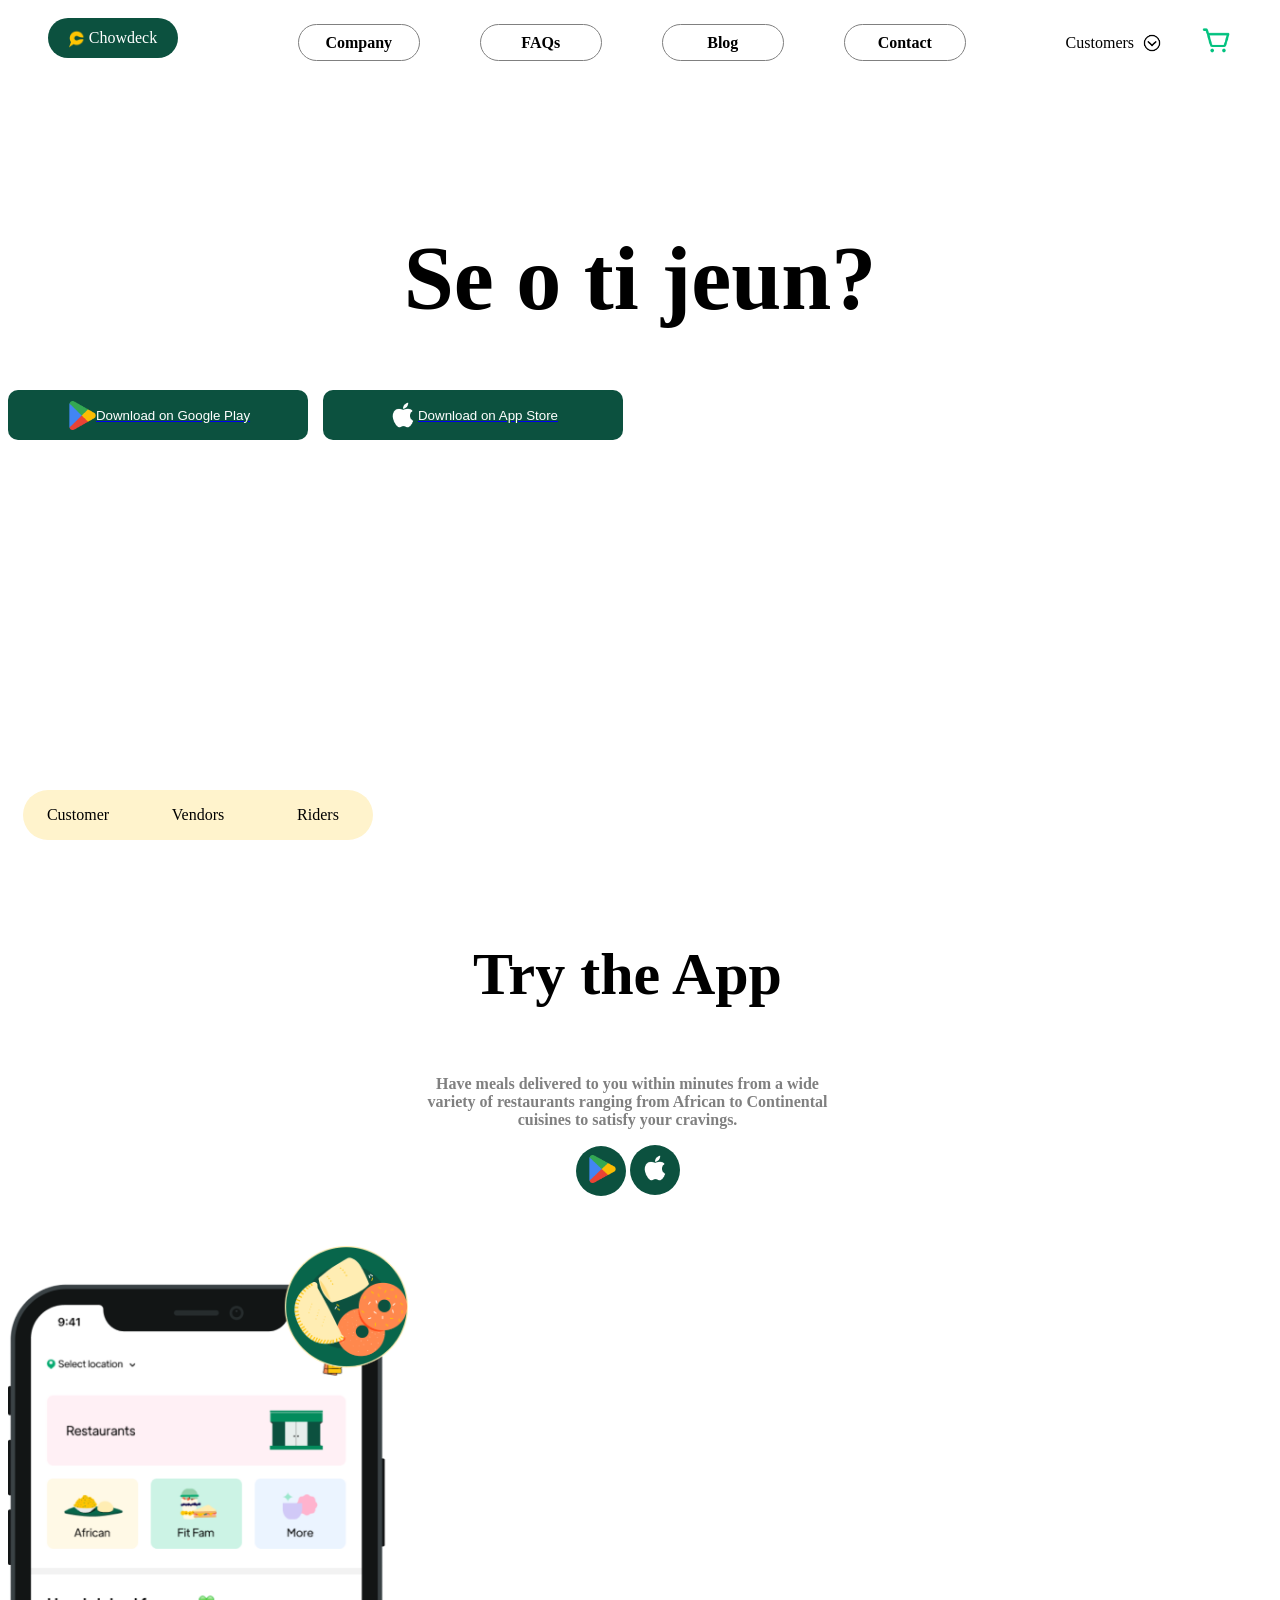
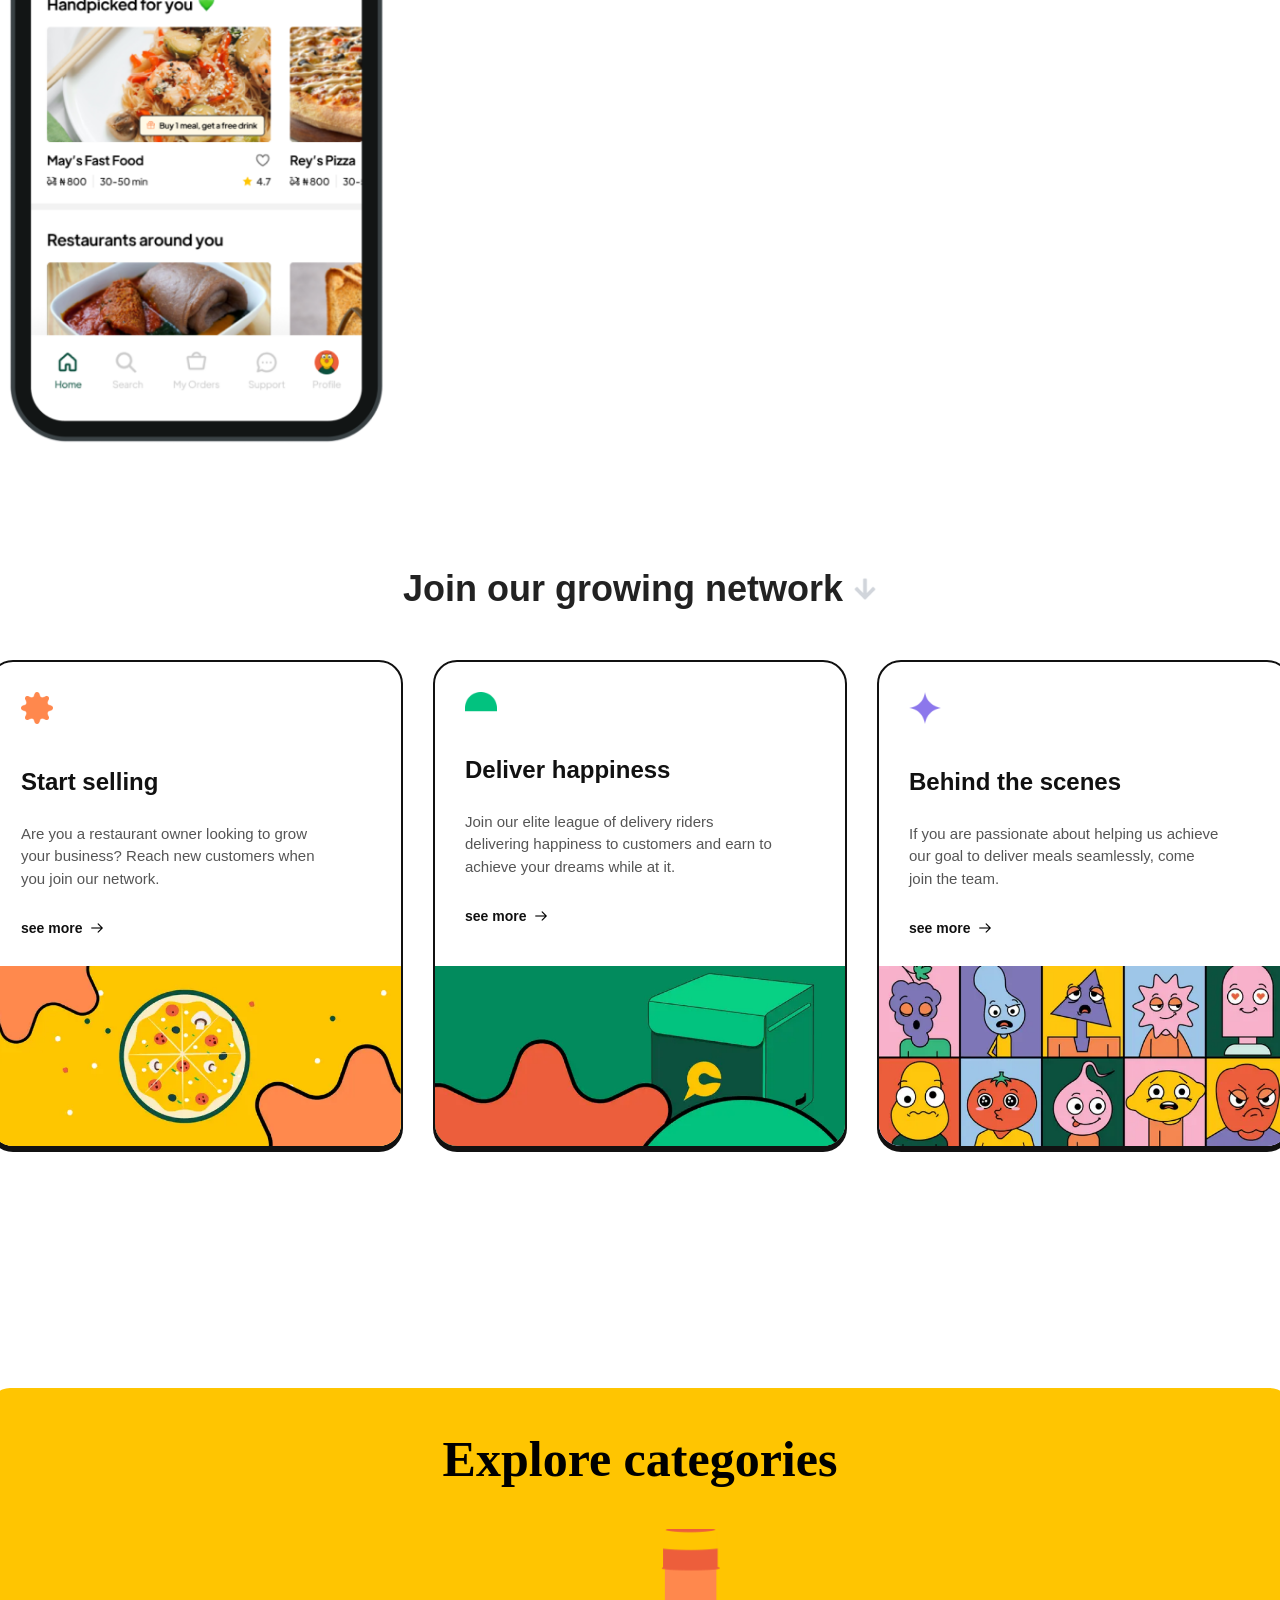
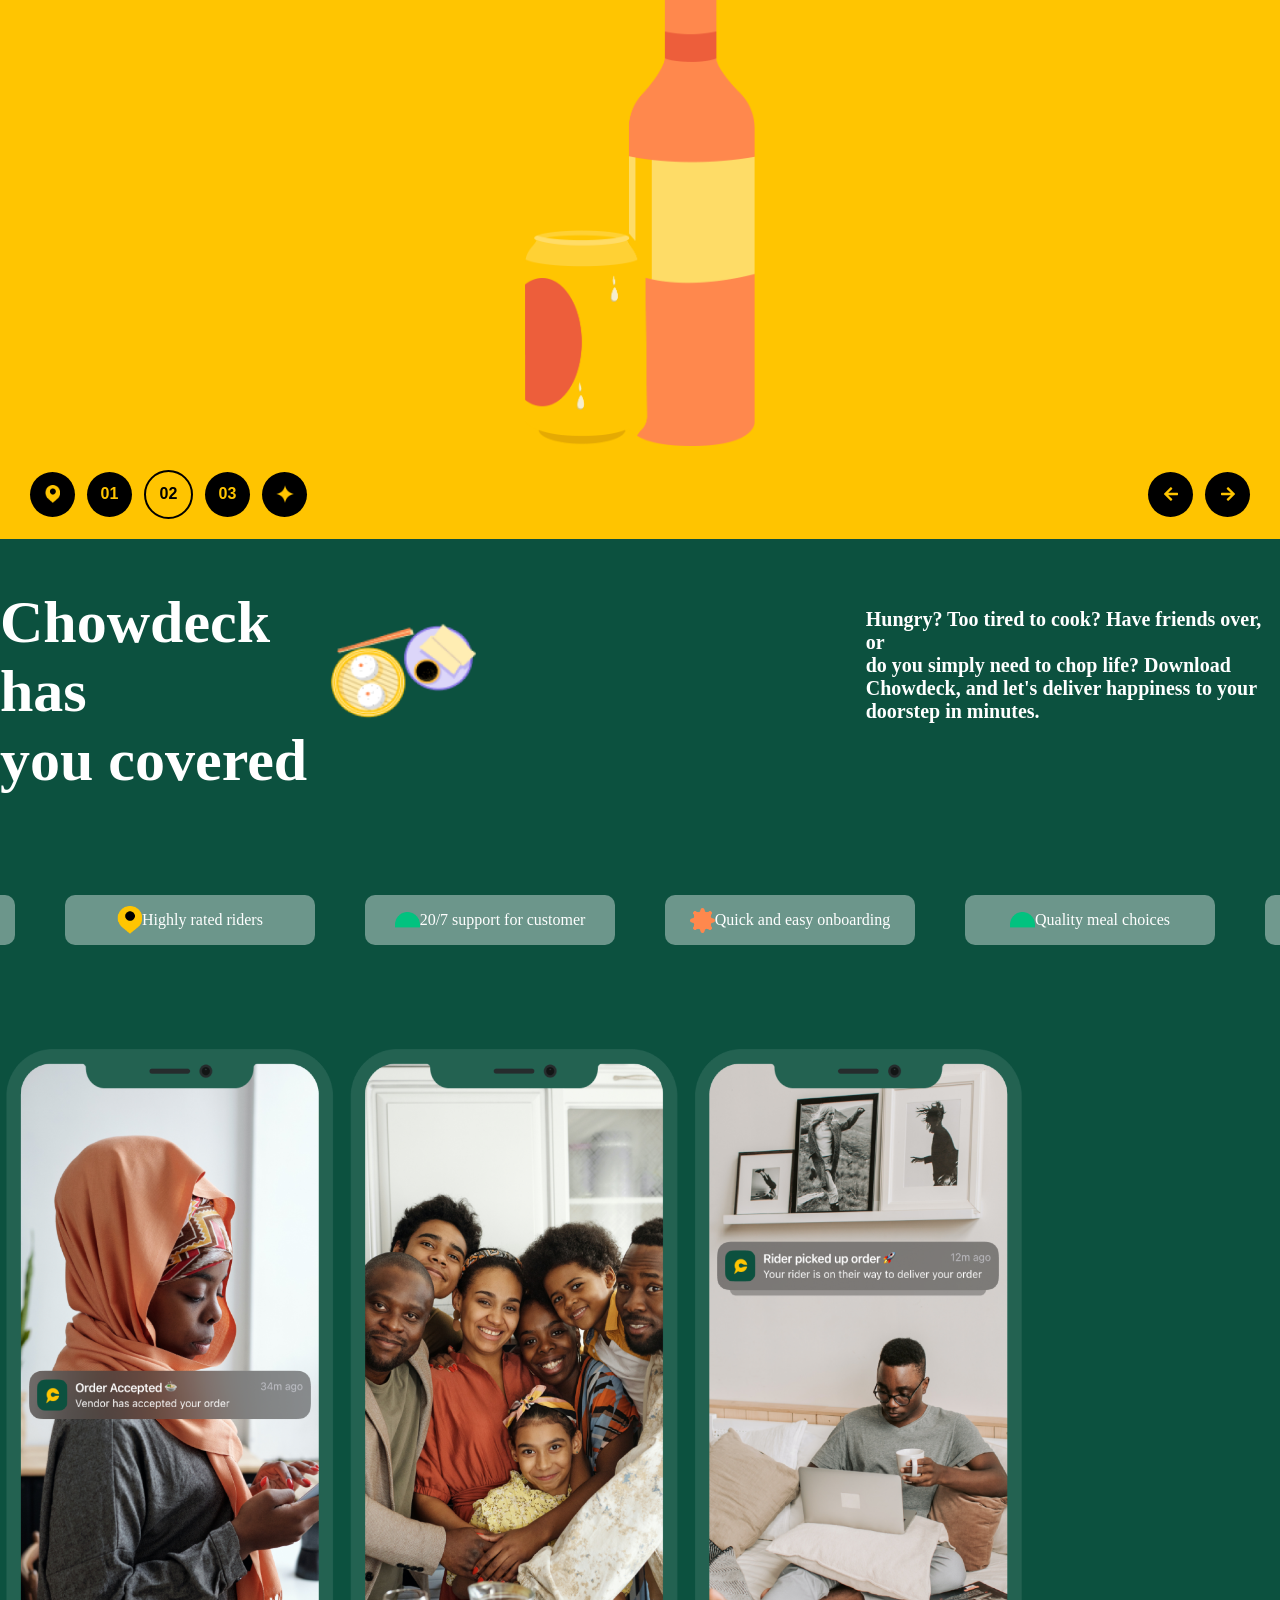
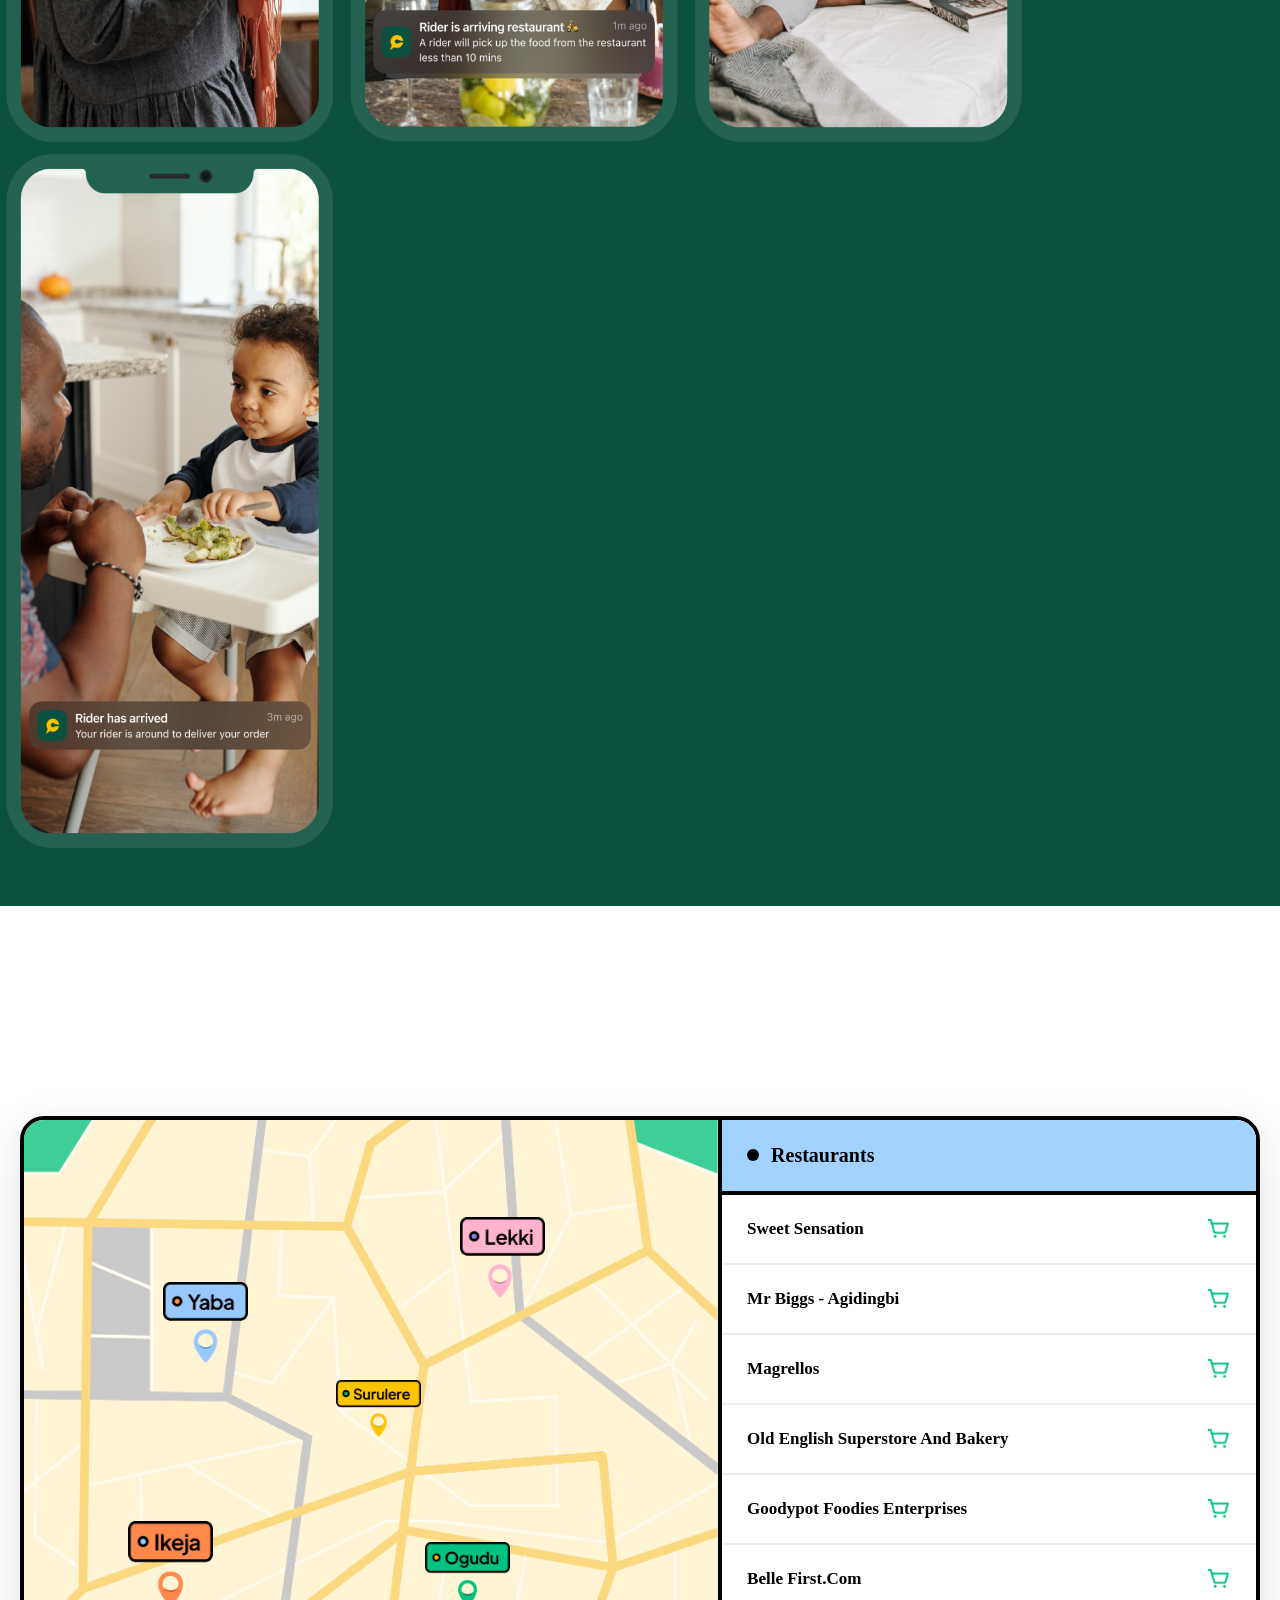
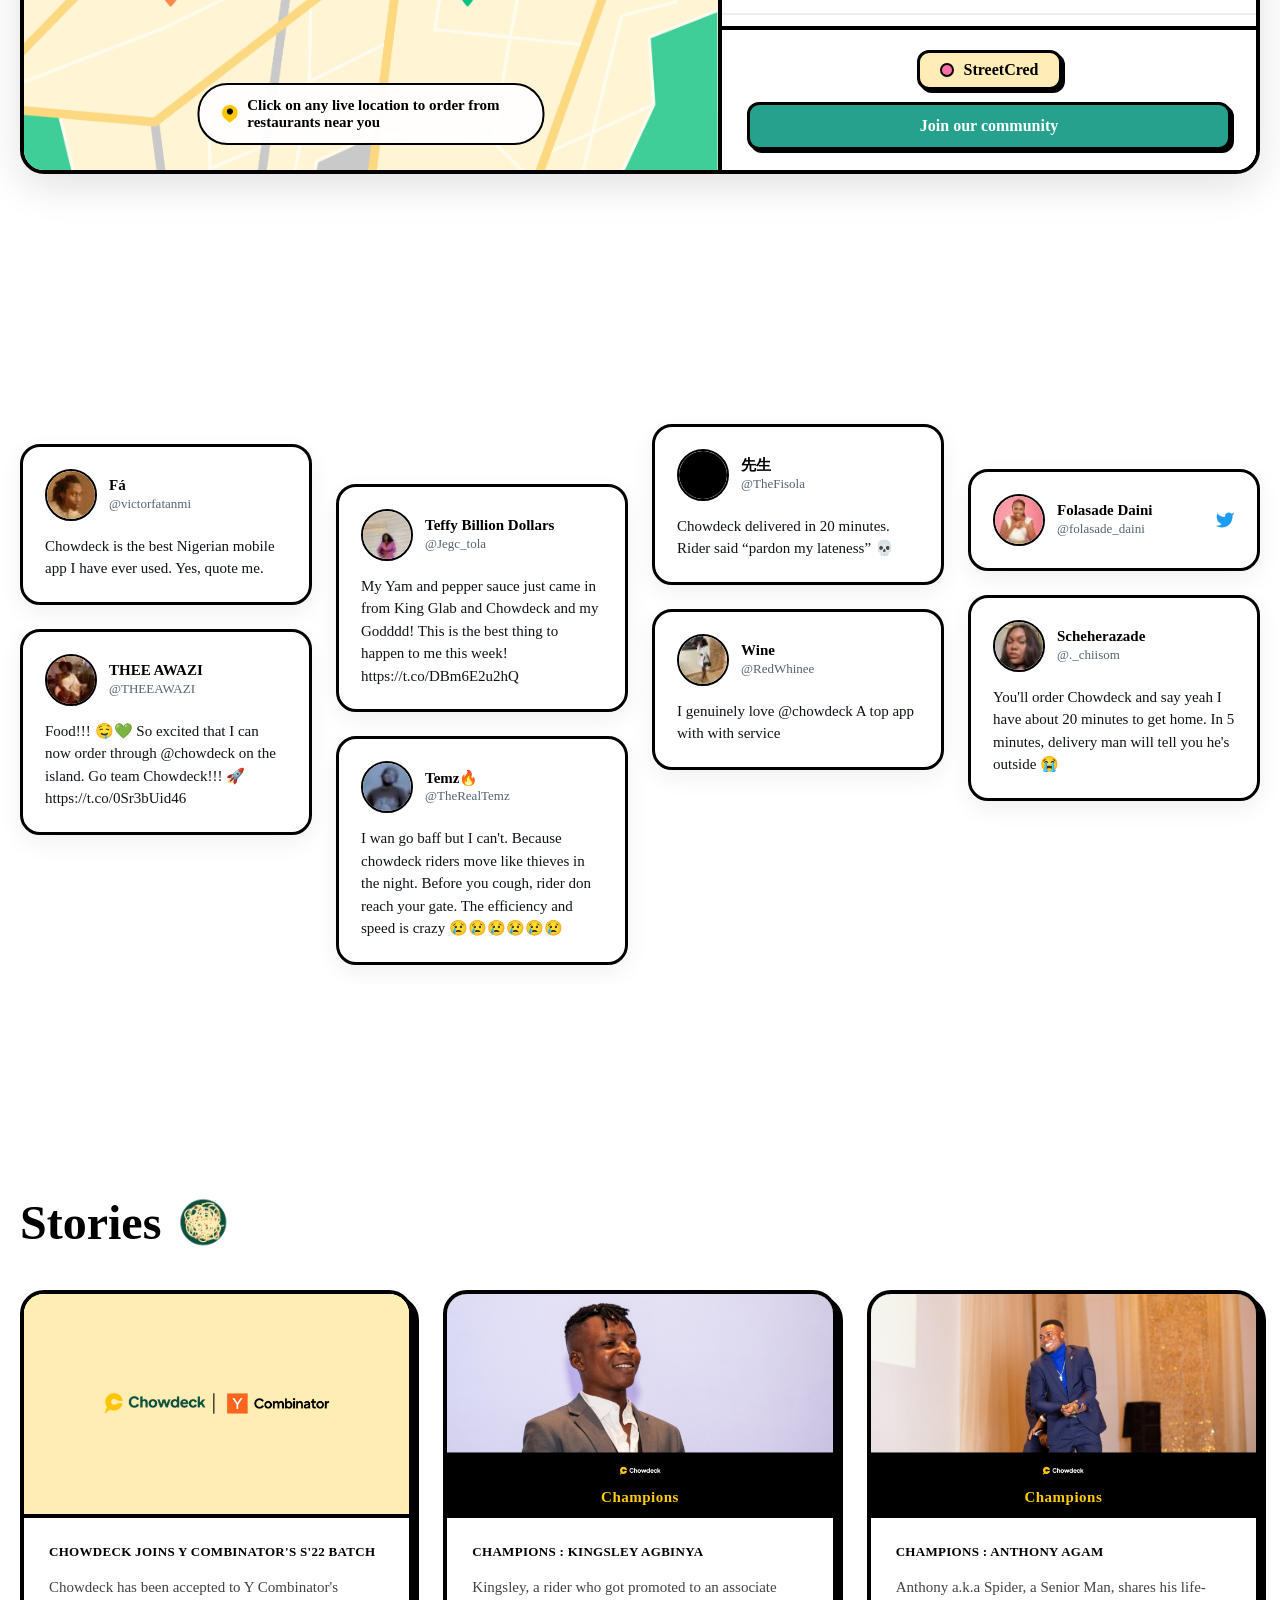
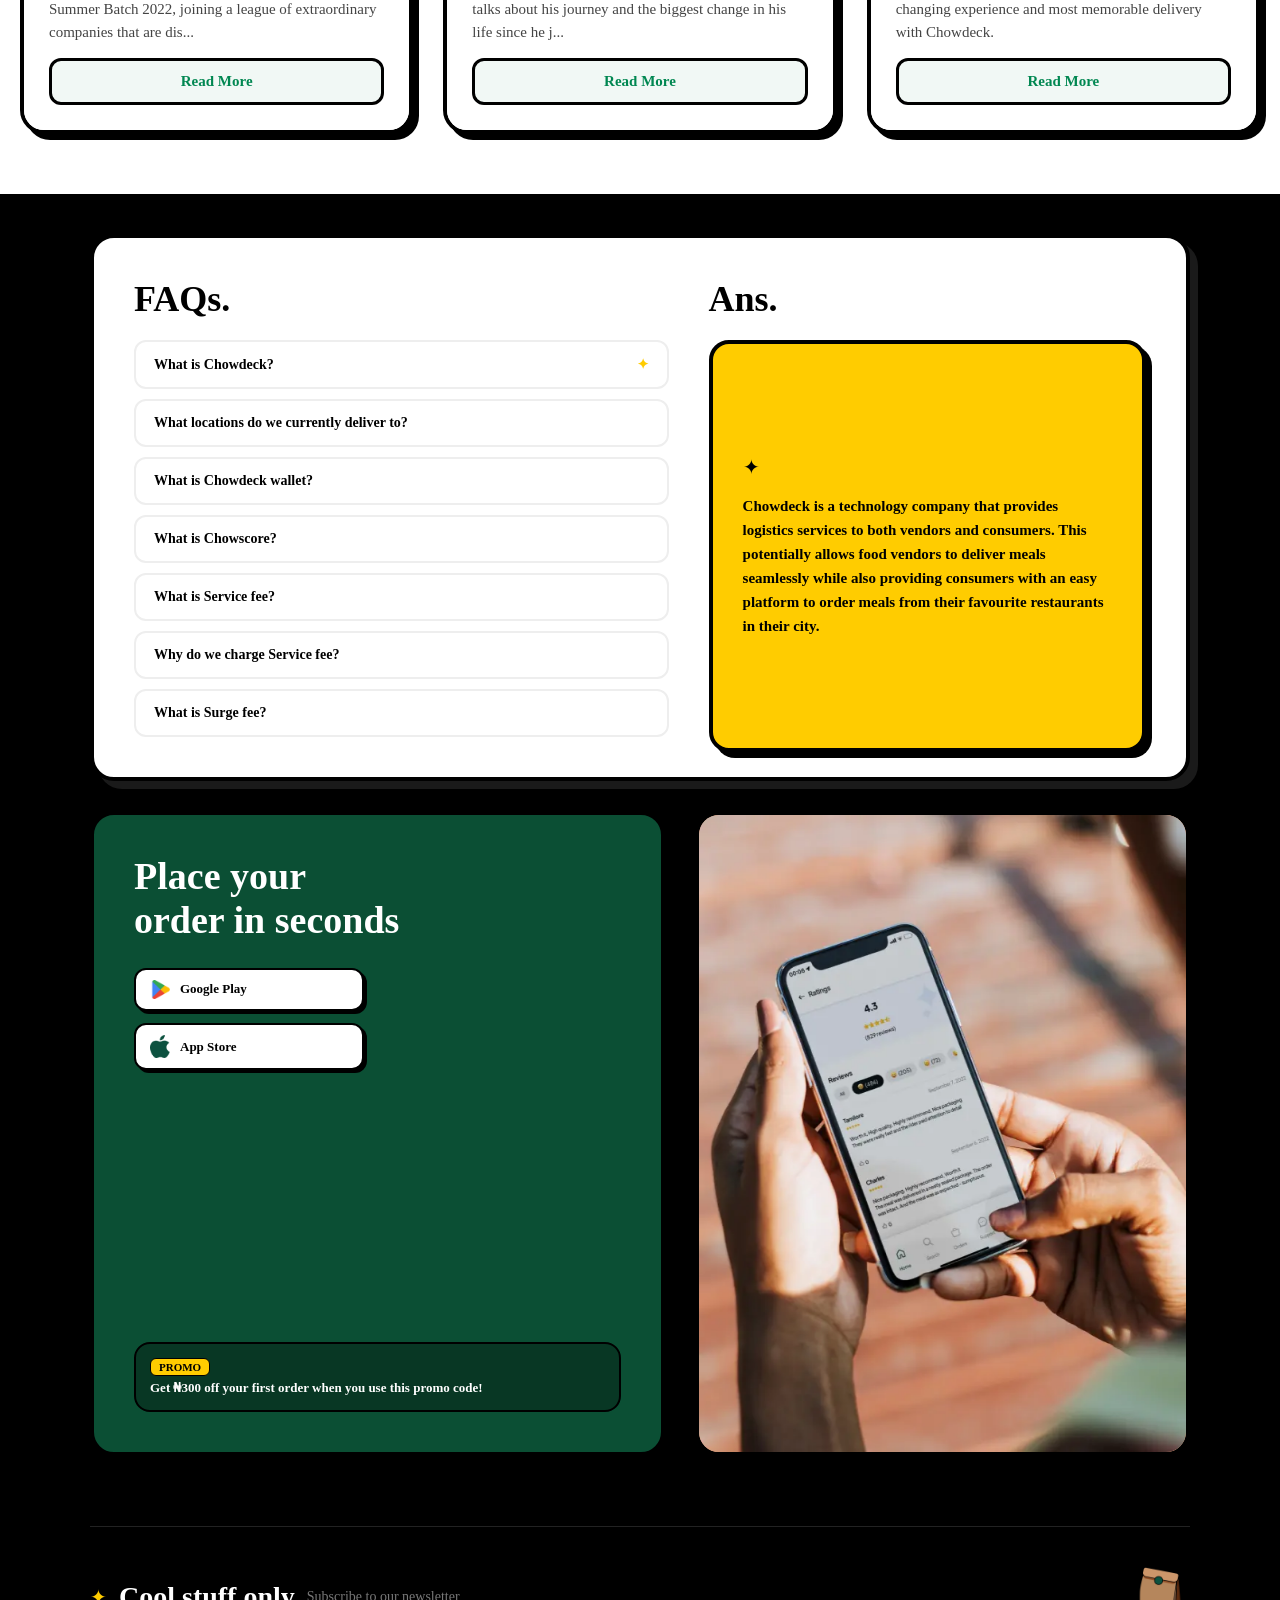
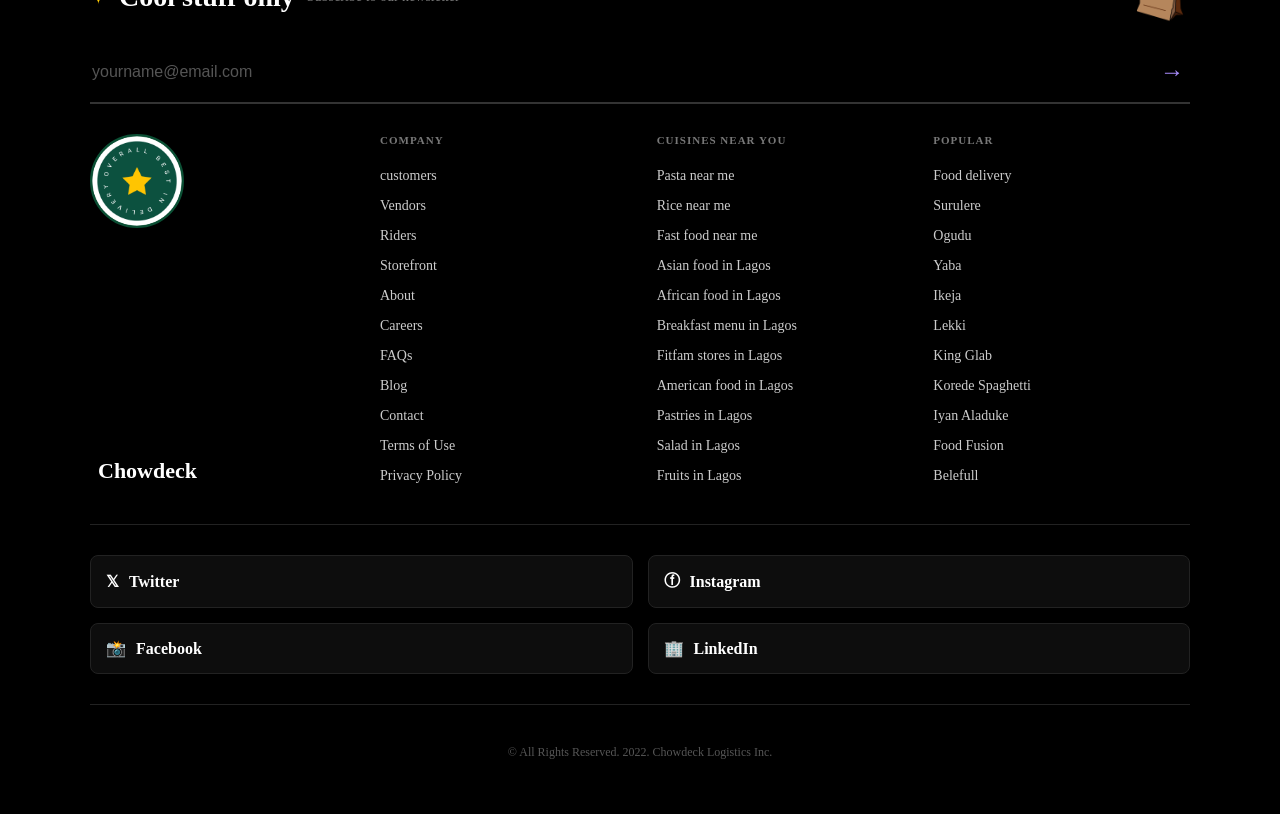
<file: index.html>
<!DOCTYPE html>
<html lang="en">
<head>
    <meta charset="UTF-8">
    <meta name="viewport" content="width=device-width, initial-scale=1.0">
    <link rel="stylesheet" href="style.css">
    <link rel="icon" type="img/png" href="weblogo.png">
    <title>Chowdeck</title>
</head>
<body>
    <header id="home">
        <nav class="links">
            <a class="mlogo" href="#home"><img class="logo" src="logo.png" alt="logo">Chowdeck</a>

            <div class="link">
                <ul>
                    <li>
                        <a href="#unknown5">Company</a>
                    </li>
                    <li>
                        <a href="#unknown6">FAQs</a>
                    </li>
                    <li>
                        <a href="#unknown3">Blog</a>
                    </li>
                    <li>
                        <a href="contact.html">Contact</a>
                    </li>
                </ul>
            </div>

            <div class="link2">
                <ul>
                    <li><a class="droper" href="#">Customers <img class="drop" src="dropdown.png" alt=""></a>
                        <ul  class="dropdown">
                            <li><a href="#">Reviews</a></li>
                            <li><a href="#">Support</a></li>
                        </ul>
                    </li>
                </ul>
                <a href="basket.html"><img class="basket" src="basket.png" alt=""></a>
            </div>
        </nav>



        <div class="home">
            <h1>Se o ti jeun?</h1>
            <div class="apps">
                <a class="app1" href="https://play.google.com/store/apps?hl=en"><button><img src="playmarket.png" alt="">Download on Google Play</button></a>
                <a class="app2" href="https://www.apple.com/app-store/"><button><img src="appstore.png" alt="">Download on App Store</button></a>
            </div>
        </div>
    </header>

    <main>
        <section id="unknown">
            <div class="sections">
                <div class="box box1">Customer</div>
                <div class="box box2">Vendors</div>
                <div class="box box3">Riders</div>
            </div>

            <div class="text">
                <h1>Try the App</h1>
                <p>Have meals delivered to you within minutes from a wide <br>
                variety of restaurants ranging from African to Continental <br>
                cuisines to satisfy your cravings.</p>
                <div class="apps2">
                    <a href="https://play.google.com/store/apps?hl=en"><button><img src="playmarket.png" alt="playmarket"></button></a>
                    <a href="https://www.apple.com/app-store/"><button><img src="appstore.png" alt="appstore"></button></a>
                </div>
            </div>
            <img class="phone" src="phone.png" alt="phone">
        </section>

        <section id="unknown2">
            <h1>Join our growing network <img src="down.png" alt=""></h1> 
            <div class="cont">
                <div class="boxs1">
                    <img src="1.png" alt="">
                    <h3>Start selling</h3>
                    <p>Are you a restaurant owner looking to grow <br>
                    your business? Reach new customers when <br>
                    you join our network.</p>
                    <a href="#">see more <img src="left.png" alt=""></a>
                    <div class="img">
                        <img src="1box.png" alt="">
                    </div>
                </div>
                <div class="boxs2">
                    <img src="2.png" alt="">
                    <h3>Deliver happiness</h3>
                    <p>Join our elite league of delivery riders <br>
                    delivering happiness to customers and earn to <br>
                    achieve your dreams while at it.</p>
                    <a href="#">see more <img src="left.png" alt=""></a>
                    <div class="img">
                        <img src="2box.png" alt="">
                    </div>
                </div>
                <div class="boxs3">
                    <img src="3.png" alt="">
                    <h3>Behind the scenes</h3>
                    <p>If you are passionate about helping us achieve <br>
                    our goal to deliver meals seamlessly, come <br>
                    join the team.</p>
                    <a href="#">see more <img src="left.png" alt=""></a>
                    <div class="img">
                        <img src="3box.png" alt="">
                    </div>
                </div>
            </div>
        </section>

        <section id="unknown3">
            <div class="orange-box">
                <h1>Explore categories</h1>
                <img class="bottle" src="bottle.png" alt="">
                <div class="orange-bottom">
                    <div class="left-bottom">
                        <div class="circle circle1"><img src="point.png" alt=""></div>
                        <div class="circle circle2">01</div>
                        <div class="circle circle3">02</div>
                        <div class="circle circle4">03</div>
                        <div class="circle circle5"><img src="star.png" alt=""></div>
                    </div>
                    <div class="right-bottom">
                        <div class="left"><img src="left2.png" alt=""></div>
                        <div class="right"><img src="right.png" alt=""></div>
                    </div>
                </div>
            </div>

            <div class="text-2">
                <div class="right-text">
                    <h1>Chowdeck has <br> you covered </h1><img src="plates.png" alt="">
                </div>

                <div class="left-text">
                    <p>Hungry? Too tired to cook? Have friends over, or <br>
                    do you simply need to chop life? Download <br>
                    Chowdeck, and let's deliver happiness to your <br>
                    doorstep in minutes.</p>
                </div>
            </div>


            <div class="box-move">
                <div class="move move-div1">
                   <p> <img src="1.png" alt=""> Quick and easy onboarding</p>
                </div>
                <div class="move move-div2">
                   <p> <img src="2.png" alt=""> Quality meal choices</p>
                </div>
                <div class="move move-div3">
                    <p><img src="3.png" alt=""> Live updates on orders</p>
                </div>
                <div class="move move-div4">
                    <p><img src="point.png" alt=""> Highly rated riders</p>
                </div>
                <div class="move move-div5">
                    <p><img src="2.png" alt=""> 20/7 support for customer</p>
                </div>
                <div class="move2" aria-hidden="true">
                    <div class="move move-div1">
                       <p> <img src="1.png" alt=""> Quick and easy onboarding</p>
                    </div>
                    <div class="move move-div2">
                       <p> <img src="2.png" alt=""> Quality meal choices</p>
                    </div>
                    <div class="move move-div3">
                        <p><img src="3.png" alt=""> Live updates on orders</p>
                    </div>
                    <div class="move move-div4">
                        <p><img src="point.png" alt=""> Highly rated riders</p>
                    </div>
                    <div class="move move-div5">
                        <p><img src="2.png" alt=""> 20/7 support for customer</p>
                    </div>
                </div>
            </div>

            <div class="phones-box">
                <img src="phone1.png" alt="Phone 1" class="phones">
                <img src="phone2.png" alt="Phone 2" class="phones">
                <img src="phone3.png" alt="Phone 3" class="phones">
                <img src="phone4.png" alt="Phone 4" class="phones">
            </div>


            <div class="nothing"></div>
            <div class="nothing"></div>
            <div class="nothing"></div>
            <div class="nothing"></div>
            <div class="nothing"></div>
        </section>


        <section id="unknown4">
            <div class="restaurants-container">

                <div class="map-box">
                    <img src="map.png" alt="Map" class="map-bg">
                    
                    <img src="pin-lekki.png" alt="Lekki" class="map-pin pin-lekki">
                    <img src="pin-yaba.png" alt="Yaba" class="map-pin pin-yaba">
                    <img src="pin-surulere.png" alt="Surulere" class="map-pin pin-surulere">
                    <img src="pin-ikeja.png" alt="Ikeja" class="map-pin pin-ikeja">
                    <img src="pin-ogudu.png" alt="Ogudu" class="map-pin pin-ogudu">

                    <div class="map-tip">
                        <img src="point.png" alt="" class="tip-icon">
                        <span>Click on any live location to order from restaurants near you</span>
                    </div>
                </div>

             
                <div class="restaurants-list-box">
                    <div class="restaurants-header">
                        <span class="dot"></span>
                        <h3>Restaurants</h3>
                    </div>
                    
                    <div class="restaurants-scroll">
                        <a href="basket.html" class="restaurant-item">
                            <span>Sweet Sensation</span>
                            <img src="cart.png" alt="cart" class="cart-icon">
                        </a>
                        <a href="basket.html" class="restaurant-item">
                            <span>Mr Biggs - Agidingbi</span>
                            <img src="cart.png" alt="cart" class="cart-icon">
                        </a>
                        <a href="basket.html" class="restaurant-item">
                            <span>Magrellos</span>
                            <img src="cart.png" alt="cart" class="cart-icon">
                        </a>
                        <a href="basket.html" class="restaurant-item">
                            <span>Old English Superstore And Bakery</span>
                            <img src="cart.png" alt="cart" class="cart-icon">
                        </a>
                        <a href="basket.html" class="restaurant-item">
                            <span>Goodypot Foodies Enterprises</span>
                            <img src="cart.png" alt="cart" class="cart-icon">
                        </a>
                        <a href="basket.html" class="restaurant-item">
                            <span>Belle First.Com</span>
                            <img src="cart.png" alt="cart" class="cart-icon">
                        </a>
                        <a href="basket.html" class="restaurant-item">
                            <span>So Fresh - Ogudu</span>
                            <img src="cart.png" alt="cart" class="cart-icon">
                        </a>
                        <a href="basket.html" class="restaurant-item">
                            <span>Mr Biggs - Ikoyi</span>
                            <img src="cart.png" alt="cart" class="cart-icon">
                        </a>
                        <a href="basket.html" class="restaurant-item">
                            <span>KFC - Ikeja City Mall</span>
                            <img src="cart.png" alt="cart" class="cart-icon">
                        </a>
                        <a href="basket.html" class="restaurant-item">
                            <span>Chicken Republic - Yaba</span>
                            <img src="cart.png" alt="cart" class="cart-icon">
                        </a>
                        <a href="basket.html" class="restaurant-item">
                            <span>The Place - Lekki Phase 1</span>
                            <img src="cart.png" alt="cart" class="cart-icon">
                        </a>
                        <a href="basket.html" class="restaurant-item">
                            <span>Debonairs Pizza</span>
                            <img src="cart.png" alt="cart" class="cart-icon">
                        </a>
                    </div>
                    <div class="community-box">
                        <div class="community-badge">
                            <span class="community-dot"></span>
                            <span>StreetCred</span>
                        </div>
                        <a href="" class="community-btn">
                            Join our community
                        </a>
                    </div>
                </div>
            </div>
        </section>

        <section id="unknown5">
            <div class="tweets-container">
                <div class="tweets-column tweets-col-1">
                    <div class="tweet-card">
                        <div class="tweet-header">
                            <img src="avatar1.png" alt="Fá" class="tweet-avatar">
                            <div class="tweet-user-info">
                                <span class="tweet-name">Fá</span>
                                <span class="tweet-handle">@victorfatanmi</span>
                            </div>
                        </div>
                        <p class="tweet-text">Chowdeck is the best Nigerian mobile app I have ever used. Yes, quote me.</p>
                    </div>
                    
                    <div class="tweet-card">
                        <div class="tweet-header">
                            <img src="avatar2.png" alt="THEE AWAZI" class="tweet-avatar">
                            <div class="tweet-user-info">
                                <span class="tweet-name">THEE AWAZI</span>
                                <span class="tweet-handle">@THEEAWAZI</span>
                            </div>
                        </div>
                        <p class="tweet-text">Food!!! 🤤💚 So excited that I can now order through @chowdeck on the island. Go team Chowdeck!!! 🚀 https://t.co/0Sr3bUid46</p>
                    </div>
                </div>

                <div class="tweets-column tweets-col-2">
                    <div class="tweet-card">
                        <div class="tweet-header">
                            <img src="avatar3.png" alt="Teffy Billion Dollars" class="tweet-avatar">
                            <div class="tweet-user-info">
                                <span class="tweet-name">Teffy Billion Dollars</span>
                                <span class="tweet-handle">@Jegc_tola</span>
                            </div>
                        </div>
                        <p class="tweet-text">My Yam and pepper sauce just came in from King Glab and Chowdeck and my Godddd! This is the best thing to happen to me this week! https://t.co/DBm6E2u2hQ</p>
                    </div>

                    <div class="tweet-card">
                        <div class="tweet-header">
                            <img src="avatar4.png" alt="Temz" class="tweet-avatar">
                            <div class="tweet-user-info">
                                <span class="tweet-name">Temz🔥</span>
                                <span class="tweet-handle">@TheRealTemz</span>
                            </div>
                        </div>
                        <p class="tweet-text">I wan go baff but I can't. Because chowdeck riders move like thieves in the night. Before you cough, rider don reach your gate. The efficiency and speed is crazy 😢😢😢😢😢😢</p>
                    </div>
                </div>

                <div class="tweets-column tweets-col-3">
                    <div class="tweet-card">
                        <div class="tweet-header">
                            <img src="avatar5.png" alt="先生" class="tweet-avatar">
                            <div class="tweet-user-info">
                                <span class="tweet-name">先生</span>
                                <span class="tweet-handle">@TheFisola</span>
                            </div>
                        </div>
                        <p class="tweet-text">Chowdeck delivered in 20 minutes. Rider said “pardon my lateness” 💀</p>
                    </div>

                    <div class="tweet-card">
                        <div class="tweet-header">
                            <img src="avatar6.png" alt="Wine" class="tweet-avatar">
                            <div class="tweet-user-info">
                                <span class="tweet-name">Wine</span>
                                <span class="tweet-handle">@RedWhinee</span>
                            </div>
                        </div>
                        <p class="tweet-text">I genuinely love @chowdeck A top app with with service</p>
                    </div>
                </div>

                <div class="tweets-column tweets-col-4">
                    <div class="tweet-card">
                        <div class="tweet-header">
                            <img src="avatar7.png" alt="Folasade Daini" class="tweet-avatar">
                            <div class="tweet-user-info">
                                <span class="tweet-name">Folasade Daini</span>
                                <span class="tweet-handle">@folasade_daini</span>
                            </div>
                            <svg class="tweet-twitter-icon" viewBox="0 0 24 24" width="20" height="20" fill="#1d9bf0"><path d="M23 3a10.9 10.9 0 0 1-3.14 1.53 4.48 4.48 0 0 0-7.86 3v1A10.66 10.66 0 0 1 3 4s-4 9 5 13a11.64 11.64 0 0 1-7 2c9 5 20 0 20-11.5a4.5 4.5 0 0 0-.08-.83A7.72 7.72 0 0 0 23 3z"></path></svg>
                        </div>
                    </div>

                    <div class="tweet-card">
                        <div class="tweet-header">
                            <img src="avatar8.png" alt="Scheherazade" class="tweet-avatar">
                            <div class="tweet-user-info">
                                <span class="tweet-name">Scheherazade</span>
                                <span class="tweet-handle">@._chiisom</span>
                            </div>
                        </div>
                        <p class="tweet-text">You'll order Chowdeck and say yeah I have about 20 minutes to get home. In 5 minutes, delivery man will tell you he's outside 😭</p>
                    </div>
                </div>
            </div>
        </section>


        <section id="unknown6">
            <div class="stories-container">
                <div class="stories-header">
                    <h2>Stories</h2>
                    <img src="stories-icon.png" alt="" class="stories-title-icon">
                </div>
                <div class="stories-grid">
                    <div class="story-card yellow-card">
                        <div class="story-media yellow-media">
                            <img src="chemp1.png" alt="Chowdeck Y Combinator" class="story-img">
                        </div>
                        <div class="story-content">
                            <span class="story-tag">CHOWDECK JOINS Y COMBINATOR'S S'22 BATCH</span>
                            <p class="story-desc">Chowdeck has been accepted to Y Combinator's Summer Batch 2022, joining a league of extraordinary companies that are dis...</p>
                            <a href="#" class="story-btn">Read More</a>
                        </div>
                    </div>

                    <div class="story-card">
                        <div class="story-media">
                            <img src="chemp2.png" alt="Kingsley Agbinya" class="story-img">
                            <div class="story-badge-bar">
                                <span>Champions</span>
                            </div>
                        </div>
                        <div class="story-content">
                            <span class="story-tag">CHAMPIONS : KINGSLEY AGBINYA</span>
                            <p class="story-desc">Kingsley, a rider who got promoted to an associate talks about his journey and the biggest change in his life since he j...</p>
                            <a href="#" class="story-btn">Read More</a>
                        </div>
                    </div>

                    <div class="story-card">
                        <div class="story-media">
                            <img src="chemp3.png" alt="Anthony Agam" class="story-img">
                            <div class="story-badge-bar">
                                <span>Champions</span>
                            </div>
                        </div>
                        <div class="story-content">
                            <span class="story-tag">CHAMPIONS : ANTHONY AGAM</span>
                            <p class="story-desc">Anthony a.k.a Spider, a Senior Man, shares his life-changing experience and most memorable delivery with Chowdeck.</p>
                            <a href="#" class="story-btn">Read More</a>
                        </div>
                    </div>
                </div>
            </div>
        </section>
    </main>


    <footer id="footer">
    <div class="footer-wrapper">
        <div class="footer-faq-box">
            <div class="faq-col">
                <h2>FAQs.</h2>
                <div class="faq-items">
                    <div class="faqs-row">
                        <span>What is Chowdeck?</span>
                        <span class="faq-star">✦</span>
                    </div>
                    <div class="faqs-row"><span>What locations do we currently deliver to?</span></div>
                    <div class="faqs-row"><span>What is Chowdeck wallet?</span></div>
                    <div class="faqs-row"><span>What is Chowscore?</span></div>
                    <div class="faqs-row"><span>What is Service fee?</span></div>
                    <div class="faqs-row"><span>Why do we charge Service fee?</span></div>
                    <div class="faqs-row"><span>What is Surge fee?</span></div>
                </div>
            </div>
            <div class="ans-col">
                <h2>Ans.</h2>
                <div class="ans-card-inner">
                    <span class="ans-star">✦</span>
                    <p>Chowdeck is a technology company that provides logistics services to both vendors and consumers. This potentially allows food vendors to deliver meals seamlessly while also providing consumers with an easy platform to order meals from their favourite restaurants in their city.</p>
                </div>
            </div>
        </div>
        <div class="footer-order-section">
            <div class="order-left-card">
                <div>
                    <h2>Place your<br>order in seconds</h2>
                    <div class="store-buttons">
                        <a href="#" class="store-btn"><img src="playmarket.png" alt="">Google Play</a>
                        <a href="#" class="store-btn"><img src="apple.png" alt="">App Store</a>
                    </div>
                </div>
                <div class="order-bottom-banner">
                    <a href="#" class="promo-btn">
                        <span class="promo-badge">PROMO</span>
                        <span>Get ₦300 off your first order when you use this promo code!</span>
                    </a>
                </div>
            </div>
            <div class="order-right-card">
                <img src="phoness.png" alt="App Mockup" class="phone-mockup-img">
            </div>
        </div>

        
        <div class="footer-bottom-part">
            <div class="newsletter-row">
                <div class="newsletter-title-wrap">
                    <span class="sparkle">✦</span>
                    <h3>Cool stuff only</h3>
                    <span class="sub-text">Subscribe to our newsletter</span>
                </div>
                <div class="newsletter-bag-img">
                    <img src="bag-top.png" alt="Bag">
                </div>
            </div>

            <div class="newsletter-form-row">
                <input type="email" placeholder="yourname@email.com" class="newsletter-input">
                <button class="newsletter-btn">→</button>
            </div>

            <div class="footer-main-grid">
                <div class="footer-col-logo">
                    <div class="badge-circle">
                        <img src="badge.png" alt="Badge">
                    </div>
                    <div class="brand-logo">
                        <span class="logo-icon"></span> Chowdeck
                    </div>
                </div>

                <div class="footer-links-columns">
                    <div class="link-col">
                        <h4>COMPANY</h4>
                        <ul>
                            <li><a href="#">customers</a></li>
                            <li><a href="#">Vendors</a></li>
                            <li><a href="#">Riders</a></li>
                            <li><a href="#">Storefront</a></li>
                            <li><a href="#">About</a></li>
                            <li><a href="#">Careers</a></li>
                            <li><a href="#">FAQs</a></li>
                            <li><a href="#">Blog</a></li>
                            <li><a href="#">Contact</a></li>
                            <li><a href="#">Terms of Use</a></li>
                            <li><a href="#">Privacy Policy</a></li>
                        </ul>
                    </div>
                    <div class="link-col">
                        <h4>CUISINES NEAR YOU</h4>
                        <ul>
                            <li><a href="#">Pasta near me</a></li>
                            <li><a href="#">Rice near me</a></li>
                            <li><a href="#">Fast food near me</a></li>
                            <li><a href="#">Asian food in Lagos</a></li>
                            <li><a href="#">African food in Lagos</a></li>
                            <li><a href="#">Breakfast menu in Lagos</a></li>
                            <li><a href="#">Fitfam stores in Lagos</a></li>
                            <li><a href="#">American food in Lagos</a></li>
                            <li><a href="#">Pastries in Lagos</a></li>
                            <li><a href="#">Salad in Lagos</a></li>
                            <li><a href="#">Fruits in Lagos</a></li>
                        </ul>
                    </div>
                    <div class="link-col">
                        <h4>POPULAR</h4>
                        <ul>
                            <li><a href="#">Food delivery</a></li>
                            <li><a href="#">Surulere</a></li>
                            <li><a href="#">Ogudu</a></li>
                            <li><a href="#">Yaba</a></li>
                            <li><a href="#">Ikeja</a></li>
                            <li><a href="#">Lekki</a></li>
                            <li><a href="#">King Glab</a></li>
                            <li><a href="#">Korede Spaghetti</a></li>
                            <li><a href="#">Iyan Aladuke</a></li>
                            <li><a href="#">Food Fusion</a></li>
                            <li><a href="#">Belefull</a></li>
                        </ul>
                    </div>
                </div>
            </div>
            <div class="footer-social-grid">
                <a href="https://x.com/" class="social-item"><span>𝕏</span> Twitter</a>
                <a href="https://www.instagram.com/?hl=en" class="social-item"><span>ⓕ</span> Instagram</a>
                <a href="https://www.facebook.com/" class="social-item"><span>📸</span> Facebook</a>
                <a href="https://uz.linkedin.com/" class="social-item"><span>🏢</span> LinkedIn</a>
            </div>
            <div class="footer-copyright">
                © All Rights Reserved. 2022. Chowdeck Logistics Inc.
            </div>
        </div>

    </div>
</footer>
    
</body>
</html>
</file>
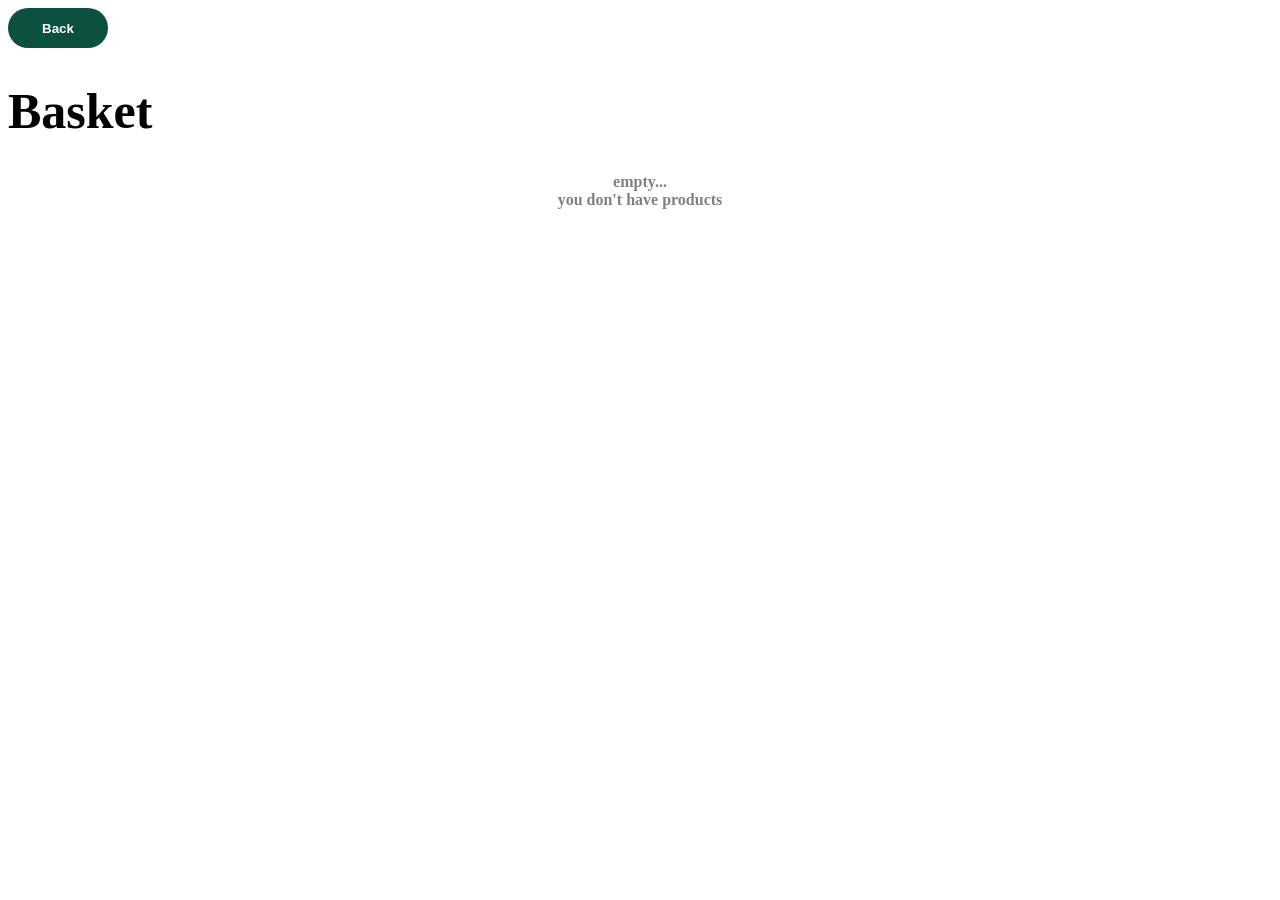
<file: basket.html>
<!DOCTYPE html>
<html lang="en">
<head>
    <meta charset="UTF-8">
    <meta name="viewport" content="width=device-width, initial-scale=1.0">
    <title>Chowdeck basket</title>
    <link rel="icon" type="img/png" href="weblogo.png">
    <link rel="stylesheet" href="basket.css">
</head>
<body>
    <a href="index.html"><button class="but">Back</button></a>
    <div class="cont" style="justify-self: center;">
        <h1 style="font-size: 50px; font-weight: 900;">Basket</h1>
        <p style="color: grey; align-items: center; text-align: center; font-weight: 600;" >empty... <br> you don't have products </p>
    </div>
</body>
</html>
</file>
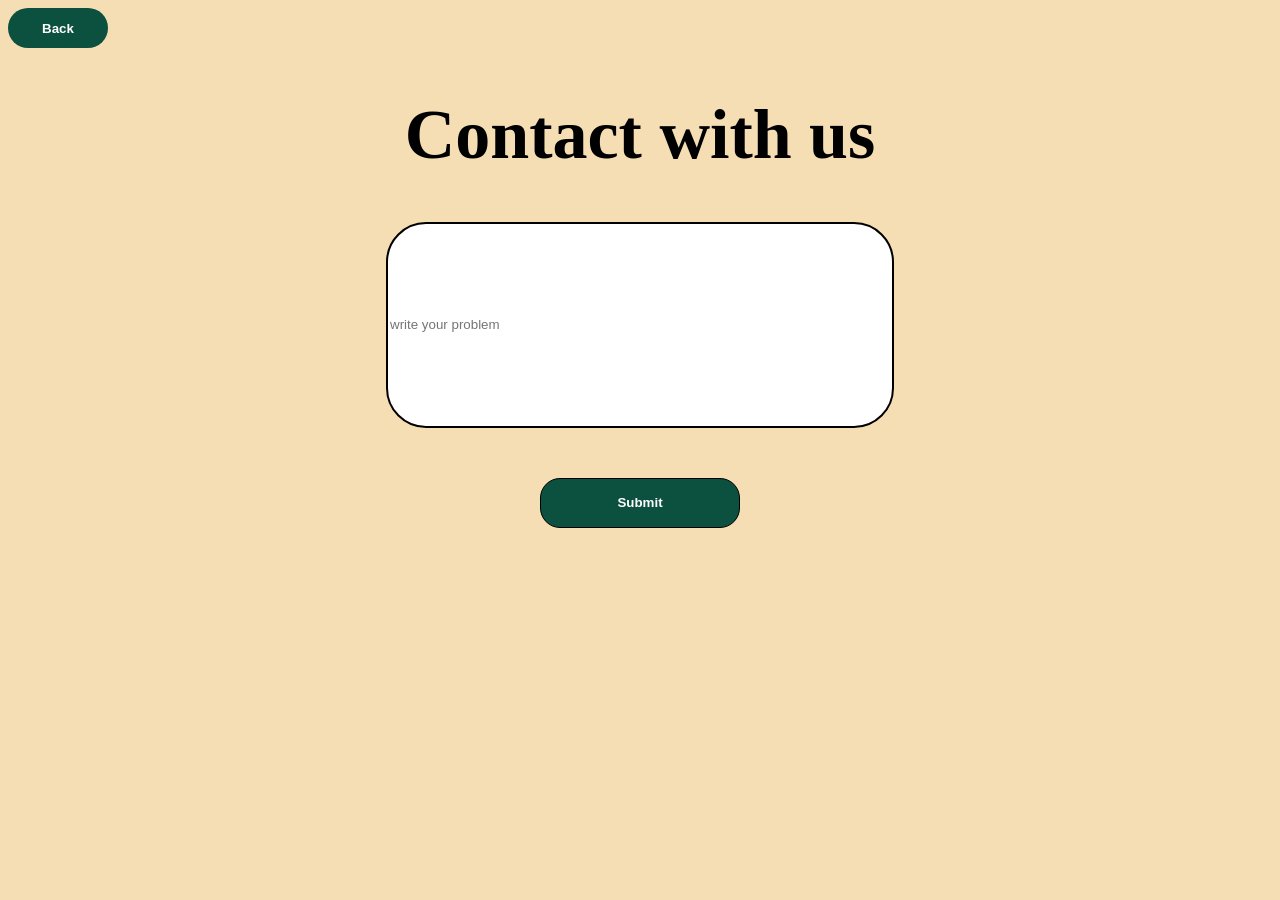
<file: contact.html>
<!DOCTYPE html>
<html lang="en">
<head>
    <meta charset="UTF-8">
    <meta name="viewport" content="width=device-width, initial-scale=1.0">
    <link rel="stylesheet" href="contact.css">
    <link rel="icon" type="img/icon" href="weblogo.png">
    <title>Contact</title>
</head>
<body>
    <a href="index.html"><button class="but">Back</button></a>
    <div class="container">
        <h1>Contact with us</h1>
        <input type="text" placeholder="write your problem ">
        <button>Submit</button>
    </div>
    
</body>
</html>
</file>
<file: style.css>
body{
    overflow-x: hidden;
}
html{
    scroll-behavior: smooth;
}
.links{
    display: flex;
    justify-content: space-around;
}
.link ul{
    display: flex;
    justify-content: center;
    align-items: center;
    gap: 60px;
}
.link li{
    list-style: none;
}
.link a{
    text-decoration: none;
    color: black;
    font-weight: 700;
}
.link2 ul{
    list-style: none;
}
.droper {
    color: black;
}
.link2 a{
    text-decoration: none;
}
.links a{
    text-decoration: none;
}
.link2 ul {
    display: block;
    margin: 2px 0px;
}
.link2 {
  display: flex;
  align-items: center;
  gap: 20px;
}

.link2 ul {
  list-style: none;
  padding: 0;
  margin: 0;
}

.link2 > ul > li {
  position: relative;
}

.link2 > ul > li > a {
  display: flex;
  align-items: center;
  gap: 8px;
  padding: 10px 20px;
  text-decoration: none;
  background: #fff;
  border-radius: 30px;
}


.link2 .dropdown {
  display: flex;
  flex-direction: column;
  gap: 8px;
  position: absolute;
  top: 100%;
  left: 0;
  margin-top: 8px;
  opacity: 0;
  visibility: hidden;
  transform: translateY(10px); 
  transition: all 0.4s ease;   
}

.link2 .dropdown li a {
  display: block;
  padding: 10px 20px;
  text-decoration: none;
  color: #000;
  background: #fff;
  border-radius: 30px;
  box-shadow: 0 2px 4px rgba(0,0,0,0.02);
  white-space: nowrap;
}


.link2 > ul > li:hover .dropdown {
  opacity: 1;
  visibility: visible;
  transform: translateY(0);
}

.link2 .basket {
  cursor: pointer;
  width: 30px;
  transition: background 0.5s ease;
}

.drop {
  width: 20px;
  transition: transform 0.4s ease; 
}
.link2 > ul > li:hover .drop {
  transform: rotate(180deg); 
}

.logo{
    width: 20px;
}
.mlogo{
    background: #0C513F;
    display: flex;
    justify-content: center;
    align-items: center;
    text-align: center;
    color: white;
    font-weight: 500;
    border-radius: 50px;
    width: 130px;
    height: 40px;
    margin-top: 10px;
    transition: background 0.5s ;
}
.mlogo:hover{
    background: white;
    border: 1px solid grey;
    color: black;
}
.link li{
    border: 1px solid grey;
    width: 120px;
    display: flex;
    justify-content: center;
    height: 35px;
    align-items: center;
    text-align: center;
    border-radius: 20px;
    transition: background 0.5s;
}
.link li:hover {
    background: #0C513F;
    border: 1px solid rgb(24, 23, 23);
}

.link li:hover a {
    color: white;
}

.home{
    margin-top: 150px;
    justify-self: center;
    align-items: center;
    text-align: center;

}
.home h1{
    font-size: 90px;
    font-weight: 900;
}

.apps button img{
    width: 30px;
}
.apps button{
    background: #0C513F;
    border: none;
    border-radius: 10px;
    width: 300px;
    color: white;
    height: 50px;
    display: flex;
    justify-content: center;
    align-items: center;
    text-align: center;
    cursor: pointer;
    transition: ease text-shadow 0.5s;
}
.apps button:hover{
    text-shadow: 
    0 0 5px #fff,
    0 0 10px #fff;

}
.apps{
    display: flex;
    flex-direction: row; 
    gap: 15px;          
    align-items: center;
}
.links{
    animation: move 2s;
}
@keyframes move{
    from{
        transform: translateY(-100px);
    }
    to{
        transform: translateY(0);
    }
}

.home h1{
    animation: movement 2s ease-in-out infinite;
}
@keyframes movement {
    0% {
        transform: translateY(0);
    }
    50% {
        transform: translateY(-15px);
    }
    100% {
        transform: translateY(0);
    }
}



#unknown{
    justify-self: center;
    margin-top: 350px;
    animation: appear linear;
    animation-timeline: view();
    animation-range: entry 0% cover 40%;
}
@keyframes appear{
    from{
        opacity: 0;
        transform: translateY(-100px);
    }
    to{
        opacity: 1;
        transform: translateY(0px);
    }
}   

.sections{
    display: flex;
    justify-content: center;
    gap: 20px;
    background: #FFF3CC;
    width: 350px;     
    height: 50px;
    align-items: center;
    text-align: center;
    border-radius: 30px;
    margin-left: 15px;
}
.box{
    width: 100px;
    height: 40px;
    border-radius: 30px;
    display: flex;
    justify-content: center;
    align-items: center;
    text-align: center;
    transition: 0.5s background ease ;
    cursor: pointer;
}
.box:hover{
    background: #FFC501;
}
.text{
    margin-top: 50px;
}
.phone{
    margin-top: 50px;
    width: 400px;
}
.text{
    display: flex;
    justify-content: center;
    flex-direction: column;
    align-items: center;
    text-align: center;
    margin-right: 25px;
}
.text h1{
    font-size: 60px;
    font-weight: 900;
}
.apps2 button{
    background: #0C513F;
    border: none;
    border-radius: 100%;
    width: 50px;
    height: 50px;
    cursor: pointer;
    transition: 0.3s linear;
}
.apps2 button:hover{
    width: 55px;
    height: 55px;
}
.apps2 button img{
    width: 30px;
}
.text p{
    font-weight: 600;
    color: gray;
}
#unknown2 {
  max-width: 1200px;
  margin: 0 auto;
  padding: 40px 20px;
  font-family: sans-serif;
  text-align: center;
  margin-top: 50px;
    animation: appear linear;
    animation-timeline: view();
    animation-range: entry 0% cover 40%;
}

#unknown2 h1 {
  font-size: 36px;
  margin-bottom: 50px;
  color: #222;
  display: flex;
  align-items: center;
  justify-content: center;
  gap: 10px;
}

#unknown2 h1 img {
  width: 24px;
}

#unknown2 .cont {
  display: flex;
  gap: 30px;
  justify-content: center;
  flex-wrap: nowrap;
}

#unknown2 .boxs1, 
#unknown2 .boxs2, 
#unknown2 .boxs3 {
  position: relative;
  width: 350px;
  flex-shrink: 0;
  background: #fff;
  border: 2px solid #111;
  border-radius: 24px;
  padding: 30px;
  text-align: left;
  display: flex;
  flex-direction: column;
  overflow: hidden;
  box-shadow: 0 4px 0px #111;
  transition: 0.5s transform linear;
}


#unknown2 .boxs1 > img, 
#unknown2 .boxs2 > img, 
#unknown2 .boxs3 > img {
  width: 32px;
  margin-bottom: 20px;
}


#unknown2 h3 {
  font-size: 24px;
  font-weight: 700;
  margin-bottom: 12px;
  color: #111;
}

#unknown2 p {
  font-size: 15px;
  color: #555;
  line-height: 1.5;
  margin-bottom: 30px;
}

#unknown2 a {
  display: inline-flex;
  align-items: center;
  gap: 8px;
  text-decoration: none;
  font-weight: 700;
  color: #111;
  font-size: 14px;
  margin-bottom: 30px;
}

#unknown2 a img {
  width: 14px;
}

#unknown2 .img {
  margin: 0 -30px -30px -30px;
  height: 180px;
  display: flex;
  align-items: flex-end;
  justify-content: center;
}

#unknown2 .img img {
  width: 100%;
  height: 100%;
  object-fit: cover;
  display: block;
}

#unknown2 .boxs1 .img {
  background-color: #ffc225;
    transition: 0.5s linear;
}

#unknown2 .boxs2 .img {
  background-color: #038543;
  margin-top: 12px;
}

#unknown2 .boxs3 .img {
  background-color: #b59fff;
}
.boxs1{
    transition: transform 0.1s;
}
.boxs1:hover{
    transform: translateY(-20px);
}
.boxs2{
    transition: transform 0.1s;
}
.boxs2:hover{
    transform: translateY(-20px);
}
.boxs3{
    transition: transform 0.1s;
}
.boxs3:hover{
    transform: translateY(-20px);
}
.orange-box{
    background: #FFC501;
    width: 1300px;
    height: 700px;
    border-radius: 20px;
    align-items: center;
    text-align: center;
    margin-top: -150px;


}
.orange-box h1{
    font-size: 50px;
    font-weight: 900;
}
.bottle{
    width: 230px;
}
.orange-bottom {
  display: flex;
  justify-content: space-between;
  align-items: center;
  padding: 20px 40px;
  background-color: #ffc400;
  width: 100%;
  box-sizing: border-box;
}

.left-bottom {
  display: flex;
  align-items: center;
  gap: 12px;
}

.right-bottom {
  display: flex;
  align-items: center;
  gap: 12px;
}

.circle {
  width: 45px;
  height: 45px;
  background-color: #000;
  color: #ffc400;
  border-radius: 50%;
  display: flex;
  align-items: center;
  justify-content: center;
  font-weight: bold;
  font-size: 16px;
  font-family: sans-serif;  
  transition: 0.5s background linear;       
  cursor: pointer;                                               
}
.circleh:hover{
    background: white;
    color: black;
}

.circle img {
  width: 18px;
  height: 18px;
  object-fit: contain;
}

.circle.circle3 {
  background-color: transparent;
  border: 2px solid #000;
  color: #000;
}

.left, .right {
  width: 45px;
  height: 45px;
  background-color: #000;
  border-radius: 50%;
  display: flex;
  align-items: center;
  justify-content: center;
  cursor: pointer;
  transition: background 0.5s linear;
}
.left img, .right img {
  width: 16px;
  height: 16px;
  object-fit: contain;
}

.circle:hover, .left:hover, .right:hover {
  background-color: #ffffff;
  color: #000000;
}
#unknown3 {
    justify-self: center;
    margin-top: 350px;
    animation: appear linear;
    animation-timeline: view();
    animation-range: entry 0% cover 40%;
    background: #0C513F;
    width: 100vw;
    margin-left: calc(50% - 50vw);
    display: flex;
    flex-direction: column;
    align-items: center;
}
.text-2{
    animation: appear linear;
    animation-timeline: view();
    animation-range: entry 0% cover 40%; 
    gap: 380px;
}
.right-text img{
    width: 170px;
    height: 120px;
    margin-top: 70px;
    margin-left: -50px;
}
.right-text h1{
    font-size: 60px;
    font-weight: 900;
    color: white;
}
.right-text{
    display: flex;
}
.text-2{
    margin-top: 50px;
    display: flex;
    justify-content: space-between;
}
.left-text p{
    font-weight: 700;
    font-size: 20px;
    margin-top: 70px;
    color: white;
}.box-move{
    display: flex;
    justify-content: center;
    gap:50px;
    margin-top: 50px;
}
.move{
    display: flex;
    justify-content: center;
    align-items: center;
    text-align: center;
    color: white;
    background-color: rgba(255, 255, 255, 0.4); 
    backdrop-filter: blur(200px);
    height: 50px;
    width: 250px;
    border-radius: 10px;
    animation: scroll 3s linear infinite;
}
@keyframes scroll{
    to{
        transform: translateX(calc(-100% - 20px));
    }
}
.move img{
    width: 25px;
}
.move p{
    display: flex;
    justify-content: center;
    align-items: center;
    text-align: center;
}
.move2{
    display: flex;
    gap: 50px;
}

.phones-box{
    margin-top: 100px;
}

.phones {
    width: 340px; 
    height: auto;
    transition: transform 0.3s ease;;
}
.phones:hover {
    transform: translateY(-10px);
}

@keyframes appear {
  from {
    opacity: 0;
    transform: translateY(200px);
  }
  to {
    opacity: 1;
    transform: translateY(0);
  }
}
.nothing{
    height: 10px;
}




#unknown4 {
    margin-top: 150px;
    animation: appear linear;
    animation-timeline: view();
    animation-range: entry 0% cover 40%;
    width: 100vw;
    margin-left: calc(50% - 50vw);
    background: transparent;
    display: flex;
    justify-content: center;
    padding: 60px 20px;
    box-sizing: border-box;
}

.restaurants-container {
    display: flex;
    max-width: 1300px;
    width: 100%;
    background: #ffffff;
    border: 4px solid #000;
    border-radius: 24px;
    overflow: hidden;
    box-shadow: 0 12px 40px rgba(0,0,0,0.12);
}

.map-box {
    position: relative;
    flex: 1.3;
    background: #e2f4ea;
    overflow: hidden;
    height: 650px;
}

.map-bg {
    width: 100%;
    height: 100%;
    object-fit: cover;
}

.map-pin {
    position: absolute;
    width: 85px;
    height: auto;
    cursor: pointer;
    transition: transform 0.3s cubic-bezier(0.175, 0.885, 0.32, 1.275);
}

.map-pin:hover {
    transform: translateY(-12px) scale(1.1);
}

.pin-lekki { 
    top: 15%; right: 25%; 
}
.pin-yaba {
     top: 25%; left: 20%; 
    }
.pin-surulere {
     top: 40%; left: 45%;
     }
.pin-ikeja {
     bottom: 25%; left: 15%;
     }
.pin-ogudu {
     bottom: 25%; right: 30%;
     }

.map-tip {
    position: absolute;
    bottom: 25px;
    left: 50%;
    transform: translateX(-50%);
    background: rgba(255, 255, 255, 0.95);
    padding: 12px 22px;
    border-radius: 30px;
    display: flex;
    align-items: center;
    gap: 10px;
    font-size: 15px;
    font-weight: 600;
    border: 2px solid #000;
}

.tip-icon {
    width: 18px;
    height: 18px;
}

.restaurants-list-box {
    flex: 1;
    display: flex;
    flex-direction: column;
    border-left: 4px solid #000;
    background: #ffffff;
    height: 650px;
}

.restaurants-header {
    background: #a2d2ff;
    padding: 24px 25px;
    display: flex;
    align-items: center;
    gap: 12px;
    border-bottom: 4px solid #000;
    flex-shrink: 0;
}

.restaurants-header h3 {
    margin: 0;
    font-size: 20px;
    font-weight: bold;
    color: #000;
}

.restaurants-header .dot {
    width: 12px;
    height: 12px;
    background: #000;
    border-radius: 50%;
}

.restaurants-scroll {
    flex: 1;
    overflow-y: auto;
    display: flex;
    flex-direction: column;
}

.restaurants-scroll::-webkit-scrollbar {
    width: 10px;
}

.restaurants-scroll::-webkit-scrollbar-thumb {
    background: #000;
    border-radius: 5px;
}

.restaurants-scroll::-webkit-scrollbar-track {
    background: #f1f1f1;
}

.restaurant-item {
    display: flex;
    justify-content: space-between;
    align-items: center;
    padding: 22px 25px;
    border-bottom: 2px solid #eee;
    font-size: 17px;
    font-weight: 600;
    color: inherit;
    text-decoration: none;
    transition: background 0.2s ease;
    cursor: pointer;
    flex-shrink: 0;
}

.restaurant-item:hover {
    background: #f1f8f5;
}

.cart-icon {
    width: 24px;
    height: 24px;
    object-fit: contain;
}

@keyframes appear {
  from {
    opacity: 0;
    transform: translateY(100px);
  }
  to {
    opacity: 1;
    transform: translateY(0);
  }
}


.community-box {
    padding: 20px 25px;
    background: #fff;
    border-top: 4px solid #000;
    display: flex;
    flex-direction: column;
    align-items: center;
    gap: 12px;
    flex-shrink: 0;
}

.community-badge {
    background: #ffecb6;
    border: 3px solid #000;
    padding: 8px 20px;
    border-radius: 12px;
    display: flex;
    align-items: center;
    gap: 10px;
    font-weight: bold;
    font-size: 16px;
    box-shadow: 3px 3px 0px #000;
}

.community-dot {
    width: 10px;
    height: 10px;
    background: #ff70a6;
    border-radius: 50%;
    border: 2px solid #000;
}

.community-btn {
    width: 100%;
    background: #25a18e;
    color: #fff;
    border: 3px solid #000;
    padding: 12px;
    border-radius: 12px;
    font-size: 16px;
    font-weight: bold;
    display: flex;
    align-items: center;
    justify-content: center;
    gap: 10px;
    text-decoration: none;
    box-shadow: 3px 3px 0px #000;
    transition: transform 0.1s ease, box-shadow 0.1s ease;
    box-sizing: border-box;
}

.community-btn:hover {
    transform: translate(-2px, -2px);
    box-shadow: 5px 5px 0px #000;
}

.community-btn:active {
    transform: translate(1px, 1px);
    box-shadow: 1px 1px 0px #000;
}

#unknown5 {
    margin-top: 150px;
    animation: appear linear;
    animation-timeline: view();
    animation-range: entry 0% cover 40%;
    width: 100vw;
    margin-left: calc(50% - 50vw);
    background: transparent;
    display: flex;
    justify-content: center;
    padding: 60px 20px;
    box-sizing: border-box;
    overflow: hidden;
}

.tweets-container {
    display: flex;
    gap: 24px;
    max-width: 1350px;
    width: 100%;
    justify-content: center;
}

.tweets-column {
    display: flex;
    flex-direction: column;
    gap: 24px;
    flex: 1;
}
.tweets-col-1 {
    transform: translateY(0px); 
}
.tweets-col-2 { 
    transform: translateY(40px); 
}
.tweets-col-3 {
    transform: translateY(-20px); 
}
.tweets-col-4 {
    transform: translateY(25px); 
}

.tweet-card {
    background: #ffffff;
    border: 3px solid #000;
    border-radius: 20px;
    padding: 22px;
    box-shadow: 0 8px 25px rgba(0,0,0,0.06);
    display: flex;
    flex-direction: column;
    gap: 14px;
    transition: transform 0.2s ease, box-shadow 0.2s ease;
}

.tweet-card:hover {
    transform: translateY(-5px);
    box-shadow: 0 12px 30px rgba(0,0,0,0.1);
}

.tweet-header {
    display: flex;
    align-items: center;
    gap: 12px;
}

.tweet-avatar {
    width: 48px;
    height: 48px;
    border-radius: 50%;
    object-fit: cover;
    border: 2px solid #000;
}

.tweet-user-info {
    display: flex;
    flex-direction: column;
    flex: 1;
    line-height: 1.3;
}

.tweet-name {
    font-weight: bold;
    font-size: 15px;
    color: #000;
}

.tweet-handle {
    font-size: 13px;
    color: #536471;
}



.tweet-text {
    margin: 0;
    font-size: 15px;
    line-height: 1.5;
    color: #0f1419;
    font-weight: 500;
}

.tweet-text a {
    color: #1d9bf0;
    text-decoration: none;
}

.tweet-text a:hover {
    text-decoration: underline;
}

@keyframes appear {
  from {
    opacity: 0;
    transform: translateY(100px);
  }
  to {
    opacity: 1;
    transform: translateY(0);
  }
}



#unknown6 {
    margin-top: 150px;
    animation: appear linear;
    animation-timeline: view();
    animation-range: entry 0% cover 40%;
    width: 100vw;
    margin-left: calc(50% - 50vw);
    background: transparent;
    display: flex;
    justify-content: center;
    padding: 60px 20px;
    box-sizing: border-box;
}

.stories-container {
    max-width: 1300px;
    width: 100%;
    display: flex;
    flex-direction: column;
    gap: 40px;
}

.stories-header {
    display: flex;
    align-items: center;
    gap: 15px;
}

.stories-header h2 {
    font-size: 48px;
    font-weight: 900;
    margin: 0;
    color: #000;
}

.stories-title-icon {
    width: 55px;
    height: 55px;
    object-fit: contain;
}

.stories-grid {
    display: grid;
    grid-template-columns: repeat(3, 1fr);
    gap: 30px;
}

.story-card {
    background: #ffffff;
    border: 4px solid #000;
    border-radius: 24px;
    overflow: hidden;
    display: flex;
    flex-direction: column;
    box-shadow: 6px 6px 0px #000;
    transition: transform 0.2s ease, box-shadow 0.2s ease;
}

.story-card:hover {
    transform: translate(-3px, -3px);
    box-shadow: 9px 9px 0px #000;
}

.story-media {
    position: relative;
    height: 220px;
    background: #000;
    overflow: hidden;
    border-bottom: 4px solid #000;
}

.yellow-media {
    background: #ffecb6;
    display: flex;
    align-items: center;
    justify-content: center;
}

.story-img {
    width: 100%;
    height: 100%;
    object-fit: cover;
}


.story-badge-bar {
    position: absolute;
    bottom: 0;
    left: 0;
    width: 100%;
    background: #000;
    color: #ffcc00;
    text-align: center;
    font-weight: 900;
    font-size: 15px;
    padding: 8px 0;
    letter-spacing: 0.5px;
}

.story-content {
    padding: 25px;
    display: flex;
    flex-direction: column;
    gap: 15px;
    flex: 1;
    background: #fff;
    justify-content: space-between;
}

.story-tag {
    font-size: 13px;
    font-weight: 800;
    color: #000;
    letter-spacing: 0.3px;
    line-height: 1.4;
}

.story-desc {
    margin: 0;
    font-size: 15px;
    color: #444;
    line-height: 1.5;
    font-weight: 500;
}

.story-btn {
    display: block;
    width: 100%;
    background: #f1f8f5;
    color: #008751;
    border: 3px solid #000;
    padding: 12px;
    border-radius: 12px;
    font-size: 15px;
    font-weight: bold;
    text-align: center;
    text-decoration: none;
    box-sizing: border-box;
    transition: background 0.2s ease;
}

.story-btn:hover {
    background: #e2f4ea;
}


#footer {
    width: 100vw;
    margin-left: calc(50% - 50vw);
    background: #000;
    padding: 40px 20px 60px;
    display: flex;
    justify-content: center;
    box-sizing: border-box;
    height: 2220px;
}

.footer-wrapper {
    max-width: 1100px;
    width: 100%;
    display: flex;
    flex-direction: column;
    gap: 30px;
    align-items: center;
}

.footer-faq-box {
    width: 100%;
    background: #fff;
    border: 4px solid #000;
    border-radius: 24px;
    padding: 40px;
    display: flex;
    gap: 40px;
    box-sizing: border-box;
    box-shadow: 8px 8px 0px rgba(255, 255, 255, 0.1);
}

.faq-col {
    flex: 1.1;
}

.faq-col h2, .ans-col h2 {
    font-size: 36px;
    font-weight: 900;
    margin: 0 0 20px 0;
    color: #000;
}

.faq-items {
    display: flex;
    flex-direction: column;
    gap: 10px;
}

.faqs-row {
    display: flex;
    justify-content: space-between;
    align-items: center;
    padding: 14px 18px;
    border-radius: 12px;
    border: 2px solid #eee;
    font-weight: 700;
    font-size: 14px;
    color: #000;
    background: #fff;
    transition: background 0.5s;
}
.faqs-row:hover{
    background: black;
    color: white;
}

.store-btn img{
    width: 20px;
}
.faq-star {
    color: #ffcc00;
}

.ans-col {
    flex: 0.9;
    height: 400px;
}

.ans-card-inner {
    background: #ffcc00;
    border: 4px solid #000;
    border-radius: 20px;
    padding: 30px;
    box-shadow: 6px 6px 0px #000;
    height: calc(100% - 56px);
    display: flex;
    flex-direction: column;
    justify-content: center;
}

.ans-star {
    font-size: 20px;
    margin-bottom: 15px;
    display: block;
}

.ans-card-inner p {
    margin: 0;
    font-size: 15px;
    font-weight: 600;
    line-height: 1.6;
    color: #000;
}

.footer-order-section {
    width: 100%;
    display: flex;
    gap: 30px;
}

.order-left-card {
    flex: 1;
    background: #0b4f34;
    border: 4px solid #000;
    border-radius: 24px;
    padding: 40px;
    display: flex;
    flex-direction: column;
    justify-content: space-between;
    position: relative;
    overflow: hidden;
    box-shadow: 6px 6px 0px #000;
    box-sizing: border-box;
}

.order-left-card h2 {
    color: #fff;
    font-size: 38px;
    font-weight: 900;
    line-height: 1.15;
    margin: 0 0 25px 0;
}

.store-buttons {
    display: flex;
    flex-direction: column;
    gap: 12px;
    width: 230px;
}

.store-btn {
    background: #fff;
    color: #000;
    border: 2px solid #000;
    padding: 10px 14px;
    border-radius: 12px;
    font-weight: bold;
    font-size: 13px;
    text-decoration: none;
    display: flex;
    align-items: center;
    gap: 10px;
    box-shadow: 3px 3px 0px #000;
    box-sizing: border-box;
}

.order-bottom-banner {
    margin-top: 30px;
    background: rgba(0,0,0,0.3);
    border: 2px solid #000;
    border-radius: 16px;
    padding: 14px;
    display: flex;
    align-items: center;
    gap: 15px;
    box-sizing: border-box;
}

.promo-btn {
    color: #fff;
    text-decoration: none;
    font-size: 13px;
    font-weight: 600;
    display: flex;
    flex-direction: column;
    gap: 4px;
}

.promo-badge {
    background: #ffcc00;
    color: #000;
    padding: 2px 8px;
    border-radius: 6px;
    font-weight: 900;
    font-size: 11px;
    width: max-content;
    border: 1px solid #000;
}

.order-right-card {
    flex: 1;
    background: #e2a07c;
    border: 4px solid #000;
    border-radius: 24px;
    overflow: hidden;
    box-shadow: 6px 6px 0px #000;
    min-height: 450px;
}

.phone-mockup-img {
    width: 100%;
    height: 100%;
    object-fit: cover;
    display: block;
}
.footer-bottom-part {
    width: 100%;
    margin-top: 40px;
    border-top: 1px solid #222;
    padding-top: 40px;
    display: flex;
    flex-direction: column;
    gap: 30px;
}

.newsletter-row {
    display: flex;
    justify-content: space-between;
    align-items: center;
}

.newsletter-title-wrap {
    display: flex;
    align-items: center;
    gap: 12px;
}

.newsletter-title-wrap .sparkle {
    color: #ffcc00;
    font-size: 20px;
}

.newsletter-title-wrap h3 {
    color: #fff;
    font-size: 28px;
    font-weight: 900;
    margin: 0;
}

.newsletter-title-wrap .sub-text {
    color: #777;
    font-size: 14px;
}

.newsletter-bag-img img {
    width: 60px;
    height: auto;
}

.newsletter-form-row {
    display: flex;
    border-bottom: 2px solid #333;
    padding-bottom: 15px;
    gap: 10px;
}

.newsletter-input {
    flex: 1;
    background: transparent;
    border: none;
    color: #fff;
    font-size: 16px;
    outline: none;
}

.newsletter-input::placeholder {
    color: #555;
}

.newsletter-btn {
    background: transparent;
    border: none;
    color: #a78bfa;
    font-size: 24px;
    cursor: pointer;
}

.footer-main-grid {
    display: flex;
    gap: 40px;
    border-bottom: 1px solid #222;
    padding-bottom: 40px;
}

.footer-col-logo {
    width: 250px;
    display: flex;
    flex-direction: column;
    justify-content: space-between;
}

.badge-circle {
    width: 90px;
    height: 90px;
    border-radius: 50%;
    border: 2px solid #0b4f34;
    background: #0b4f34;
    display: flex;
    align-items: center;
    justify-content: center;
    overflow: hidden;
}

.badge-circle img {
    width: 100%;
    height: 100%;
    object-fit: cover;
}

.brand-logo {
    color: #fff;
    font-size: 22px;
    font-weight: 900;
    display: flex;
    align-items: center;
    gap: 8px;
}

.footer-links-columns {
    flex: 1;
    display: grid;
    grid-template-columns: repeat(3, 1fr);
    gap: 20px;
}

.link-col h4 {
    color: #777;
    font-size: 11px;
    letter-spacing: 1px;
    margin: 0 0 20px 0;
}

.link-col ul {
    list-style: none;
    padding: 0;
    margin: 0;
    display: flex;
    flex-direction: column;
    gap: 12px;
}

.link-col ul li a {
    color: #ccc;
    text-decoration: none;
    font-size: 14px;
}

.link-col ul li a:hover {
    color: #fff;
}


.footer-social-grid {
    display: grid;
    grid-template-columns: repeat(2, 1fr);
    gap: 15px;
    border-bottom: 1px solid #222;
    padding-bottom: 30px;
}

.social-item {
    background: #0d0d0d;
    border: 1px solid #222;
    padding: 15px;
    border-radius: 8px;
    color: #fff;
    text-decoration: none;
    font-weight: bold;
    display: flex;
    align-items: center;
    gap: 10px;
    transition: 0.5s background;
}
.social-item:hover{
    background: white;
    color: black;
}


.footer-copyright {
    text-align: center;
    color: #555;
    font-size: 12px;
    margin-top: 10px;
}
</file>
<file: basket.css>
.but:hover{
    background: white;
    border: 1px solid black;
    color: black;
}
.but{
    width: 100px; height: 40px; border-radius: 20px; border: none; background:#0C513F ; color: white; cursor: pointer; font-weight: 800; transition: 0.5s background ease; 
}
</file>
<file: contact.css>
body{
    background: wheat;
}

.container{
    display: flex;
    justify-content: center;
    align-items: center;
    flex-direction: column;
}
.container h1{
    font-size: 70px;
}
.container input{
    width: 500px;
    height: 200px;
    border-radius: 40px;
    border: 2px solid black;
}
.container button{
    margin-top: 50px;
    width: 200px;
    height: 50px;
    border-radius: 20px;
    border: 1px solid black;
    color: white;
    background: #0C513F;
    font-weight: 800;cursor: pointer;
    transition: 0.5s background;
}
.container button:hover{
    background: white;
    color: black;
}
.but:hover{
    background: white;
    border: 1px solid black;
    color: black;
}
.but{
    width: 100px; height: 40px; border-radius: 20px; border: none; background:#0C513F ; color: white; cursor: pointer; font-weight: 800; transition: 0.5s background ease; 
}
</file>
